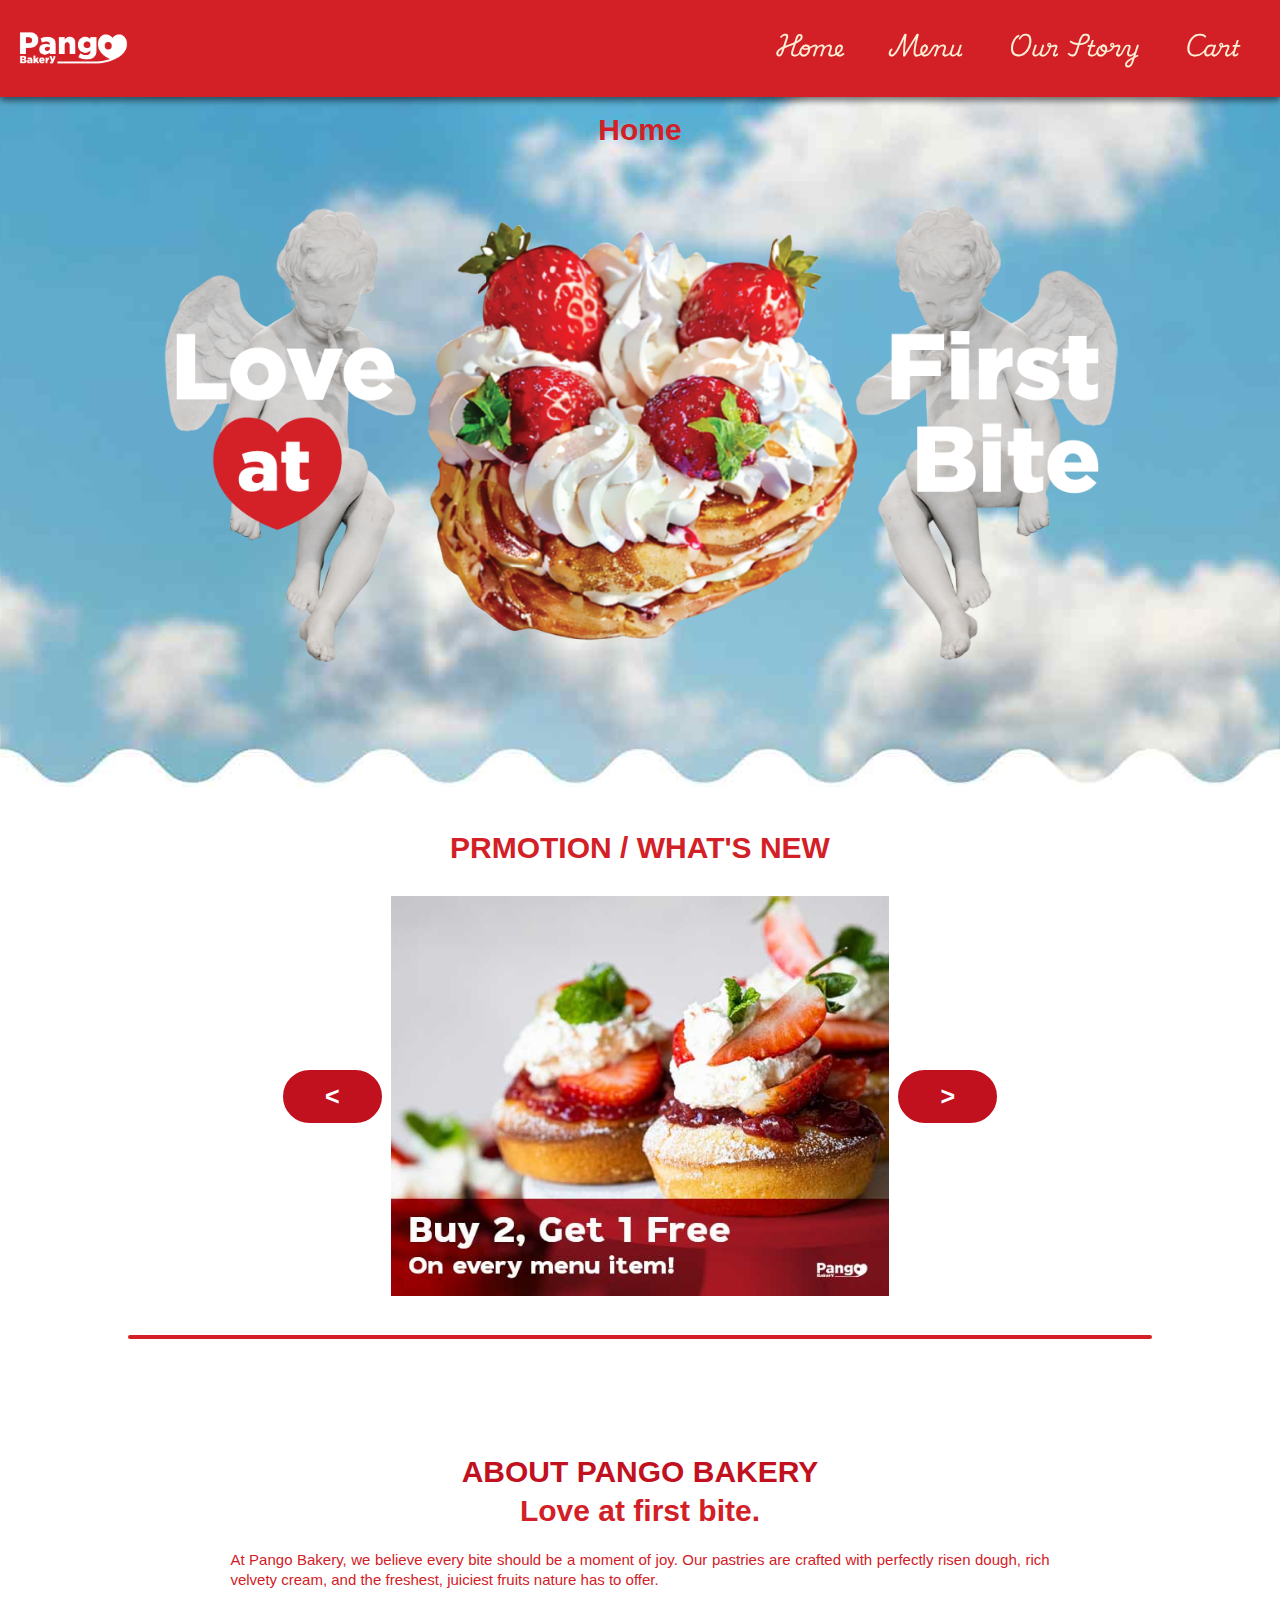
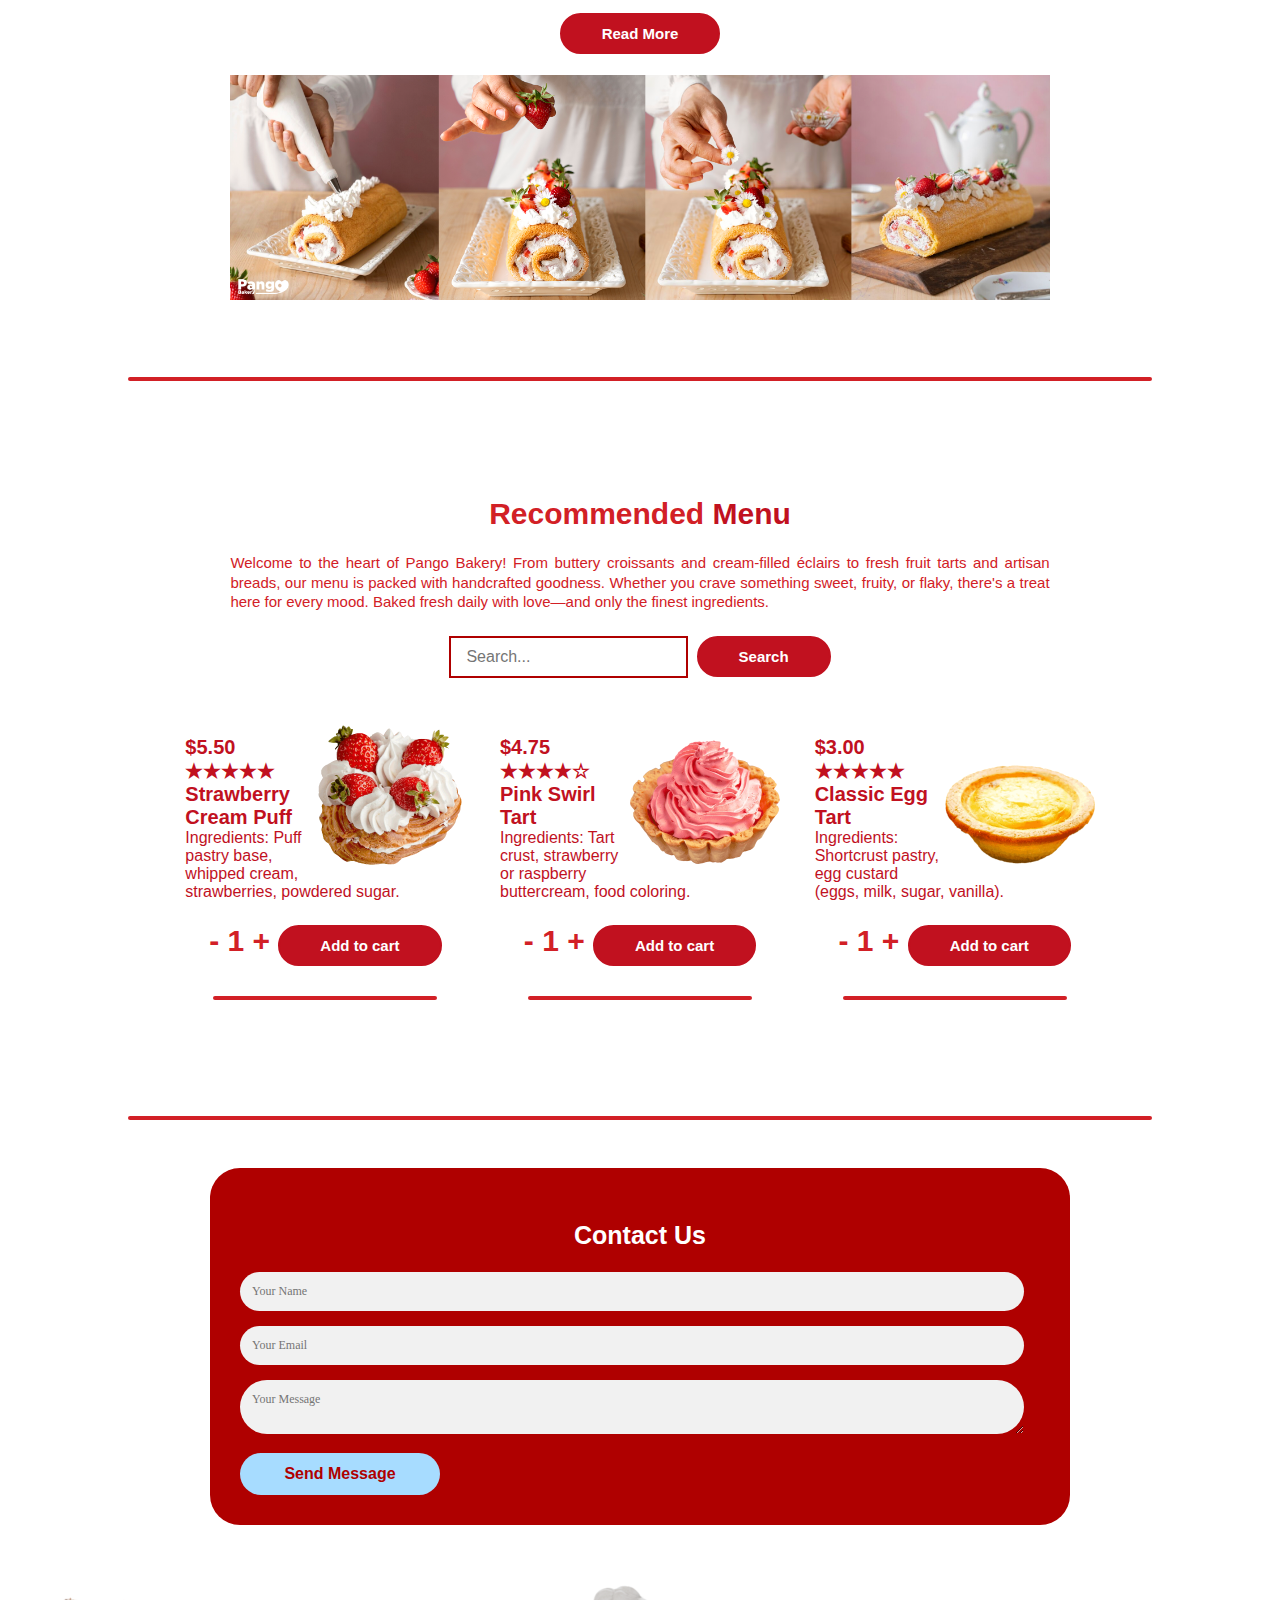
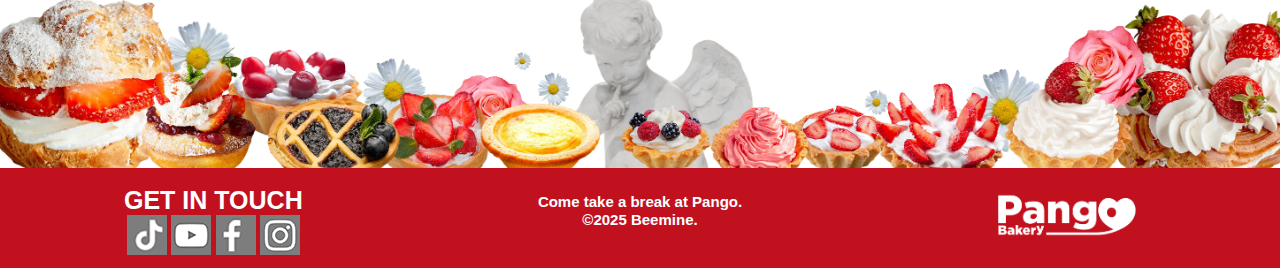
<file: index.html>
<!DOCTYPE html>
<html lang="en">
<head>
    <title>Final Assignment Multi Page Responsive Website</title>
    <meta charset="UTF-8">
    <meta name="viewport" content="width=device-width, initial-scale=1">
    <link rel="stylesheet" href="css/style.css" type="text/css">
    <script src="script.js"></script>

</head>

<body> 
    <nav>
        <div class="logo">
            <a href="index.html">
                <img src="img/Logo_White.png" alt="logo">
            </a>    
        </div>
        <div class="burger">&#9776;</div> <!-- Burger icon -->
        <div class="nav">
            <ol>
                <li><a href="index.html">Home</a></li>
                <li><a href="menu.html">Menu</a></li>
                <li><a href="ourstory.html">Our Story</a></li>
                <li><a href="#cart">Cart</a></li>
            </ol>
        </div>
    </nav>

    <div class="wrapper">
        <div class="header" >
          <h1>Home</h1>
          <div class="wiggle"><img src="img/M01_Main_Promo.png" alt="main"></div>
        </div>
        <div class="main">
            <section id="promotion">
                <div class="header-type">
                    <br>
                    <h1>PRMOTION / WHAT'S NEW</h1>
                    <section class="slider-nav">
                        <ul>
                            <li class="arrow">
                                <button class="previous">
                                   <
                                </button>
                            </li>
                            <div class="slider image">
                                <img class= "active" src="img/P01.jpg" alt="traveling01">
                                <img src="img/P02.jpg" alt="traveling02">
                                <img src="img/P03.jpg" alt="traveling03">
                                
                            </div>
                            <li class="arrow">
                                <button class="next">
                                    >
                                </button>
                            </li>
                        </ul>
                    </section>
                </div>
            </section>
            <hr>
            <section id="about">
                <div class="parent-container">
                   
                    <div class="text-container">
                        <h1>
                            <span class="highlight">ABOUT PANGO BAKERY</span> 
                            <br>
                             Love at first bite.
                        </h1>
                        <h2>
                            At Pango Bakery, we believe every bite should be a moment of joy. Our pastries are crafted with perfectly risen dough, rich velvety cream, and the freshest, juiciest fruits nature has to offer. 
                        </h2>
                        <h1><button><a href="ourstory.html">Read More</a></button></h1>
                        
                        <h1><img src="img/girl_roll.png" alt="Girl_bake" class="responsive" ></h1>   
                        <br> 
                    </div>
                </div>
            </section>
            <hr>
            <section id="bakery">
                <div class="parent-container">
                    <div class="text-container">
                        <h1>
                            Recommended <span class="highlight">Menu</span> 
                        </h1>
                        <h2>Welcome to the heart of Pango Bakery! From buttery croissants and cream-filled éclairs to fresh fruit tarts and artisan breads, our menu is packed with handcrafted goodness. Whether you crave something sweet, fruity, or flaky, there's a treat here for every mood. Baked fresh daily with love—and only the finest ingredients.</h2>
                        <h1><input type="text" placeholder="Search..." class="search-input">
                            <button><a href="menu.html">Search</a></button>
                        </h1>
                    </div>
                    
                    <div class="grid1">
                        <div class="bakery1">
                            <div class="menu-container">
                                <img src="img/B01_StrawberryCreamPuff copy.png" alt="B01">
                                <br>
                                <a> <h6>$5.50</h6>
                                    <h6>★★★★★</h6>
                                    <h6>Strawberry Cream Puff</h6>
                                    Ingredients: Puff pastry base, whipped cream, strawberries, powdered sugar.
                                    <h1>- 1 + <button>Add to cart</button> </h1>
                                    <hr>
                                </a>
                            </div>
                        </div>
                        
                        <div class="bakery2">
                            <div class="menu-container">
                                <img src="img/B02_PinkSwirlTart-.png" alt="B02">
                                <br>
                                <a> <h6>$4.75</h6>
                                    <h6>★★★★☆</h6>
                                    <h6>Pink Swirl Tart</h6>
                                    Ingredients: Tart crust, strawberry or raspberry buttercream, food coloring.
                                    <h1>- 1 + <button>Add to cart</button> </h1>
                                    <hr>
                                </a>
                            </div>
                        </div>

                        <div class="bakery3">
                            <div class="menu-container">
                                <img src="img/B03_ClassicEggTart.png" alt="B03">
                                <br>
                                <a> <h6>$3.00</h6>
                                    <h6>★★★★★</h6>
                                    <h6>Classic Egg Tart</h6>
                                    Ingredients: Shortcrust pastry, egg custard (eggs, milk, sugar, vanilla).
                                    <h1>- 1 + <button>Add to cart</button> </h1>
                                    <hr>
                                </a>
                            </div>
                        </div>
                    </div>
                </div>
            </section>
            <br>
            <hr>
            <div class="contact-section">
                <form class="contact-form">
                  <h2>Contact Us</h2>
                  <input type="text" placeholder="Your Name" required>
                  <input type="email" placeholder="Your Email" required>
                  <textarea placeholder="Your Message" required></textarea>
                  <button type="submit">Send Message</button>
                </form>
            </div>
        </div>
    </div>

    <footer>
        <section id="contact">
            <img src="img/footer.png" alt="Bakery_Footer" class="responsive2">
            <div class="flex">
                <div>
                    <br>
                        <span class="Contactfont">GET IN TOUCH</span>
                        <br>
                            <a href=""><img src="img/ic_ig.png" alt="IG"></a>
                            <a href=""><img src="img/ic_yt.png" alt="YOUTUBE"></a> 
                            <a href=""><img src="img/ic_fb.png" alt="FACEBOOK"></a>
                            <a href=""><img src="img/ic_tt.png" alt="TikTok"> </a>
                </div>
                <div>
                    <h5> Come take a break at Pango.
                        <br>
                        ©2025 Beemine.
                    </h5>
                </div>
                <div>
                    <br>
                    <img src=img/Logo_White.png width="150px" height="auto" alt="logo">
                </div>
            </div>     
        </section>
    </footer>
</body>
</html>
</file>
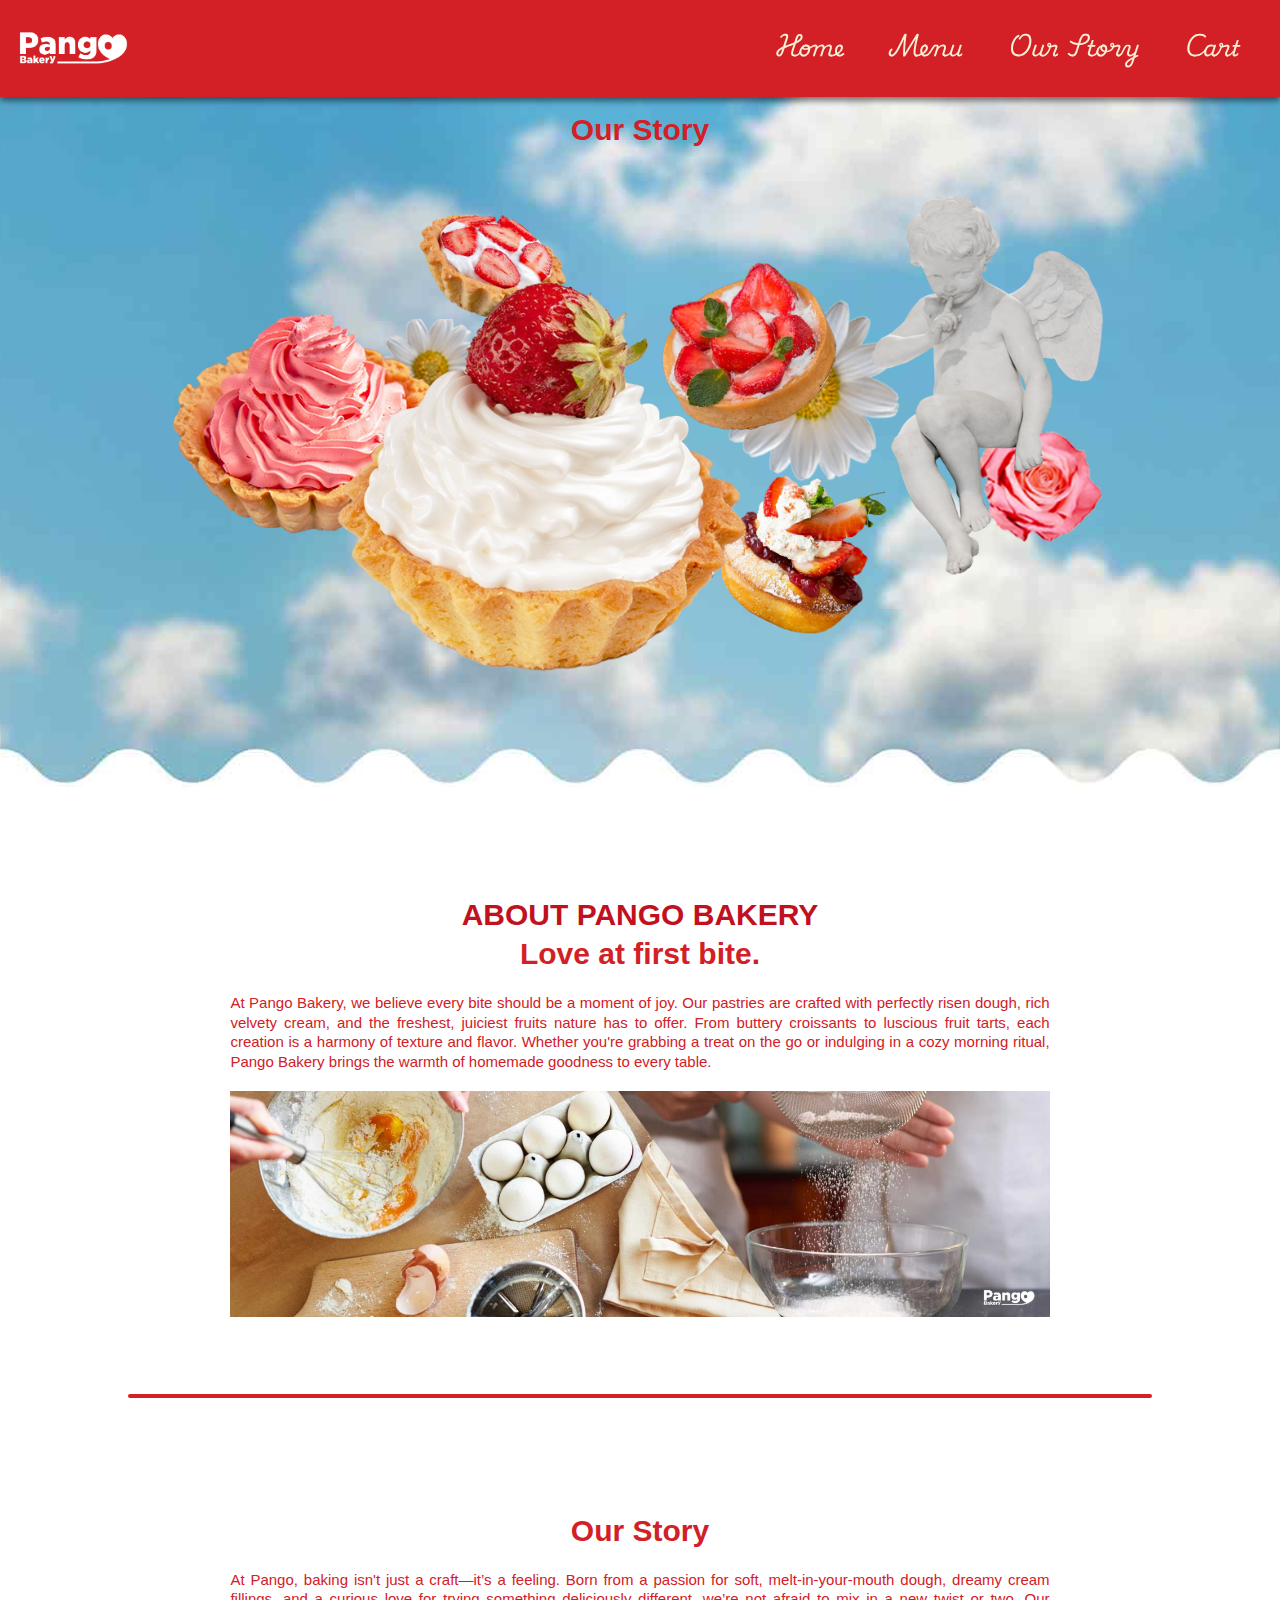
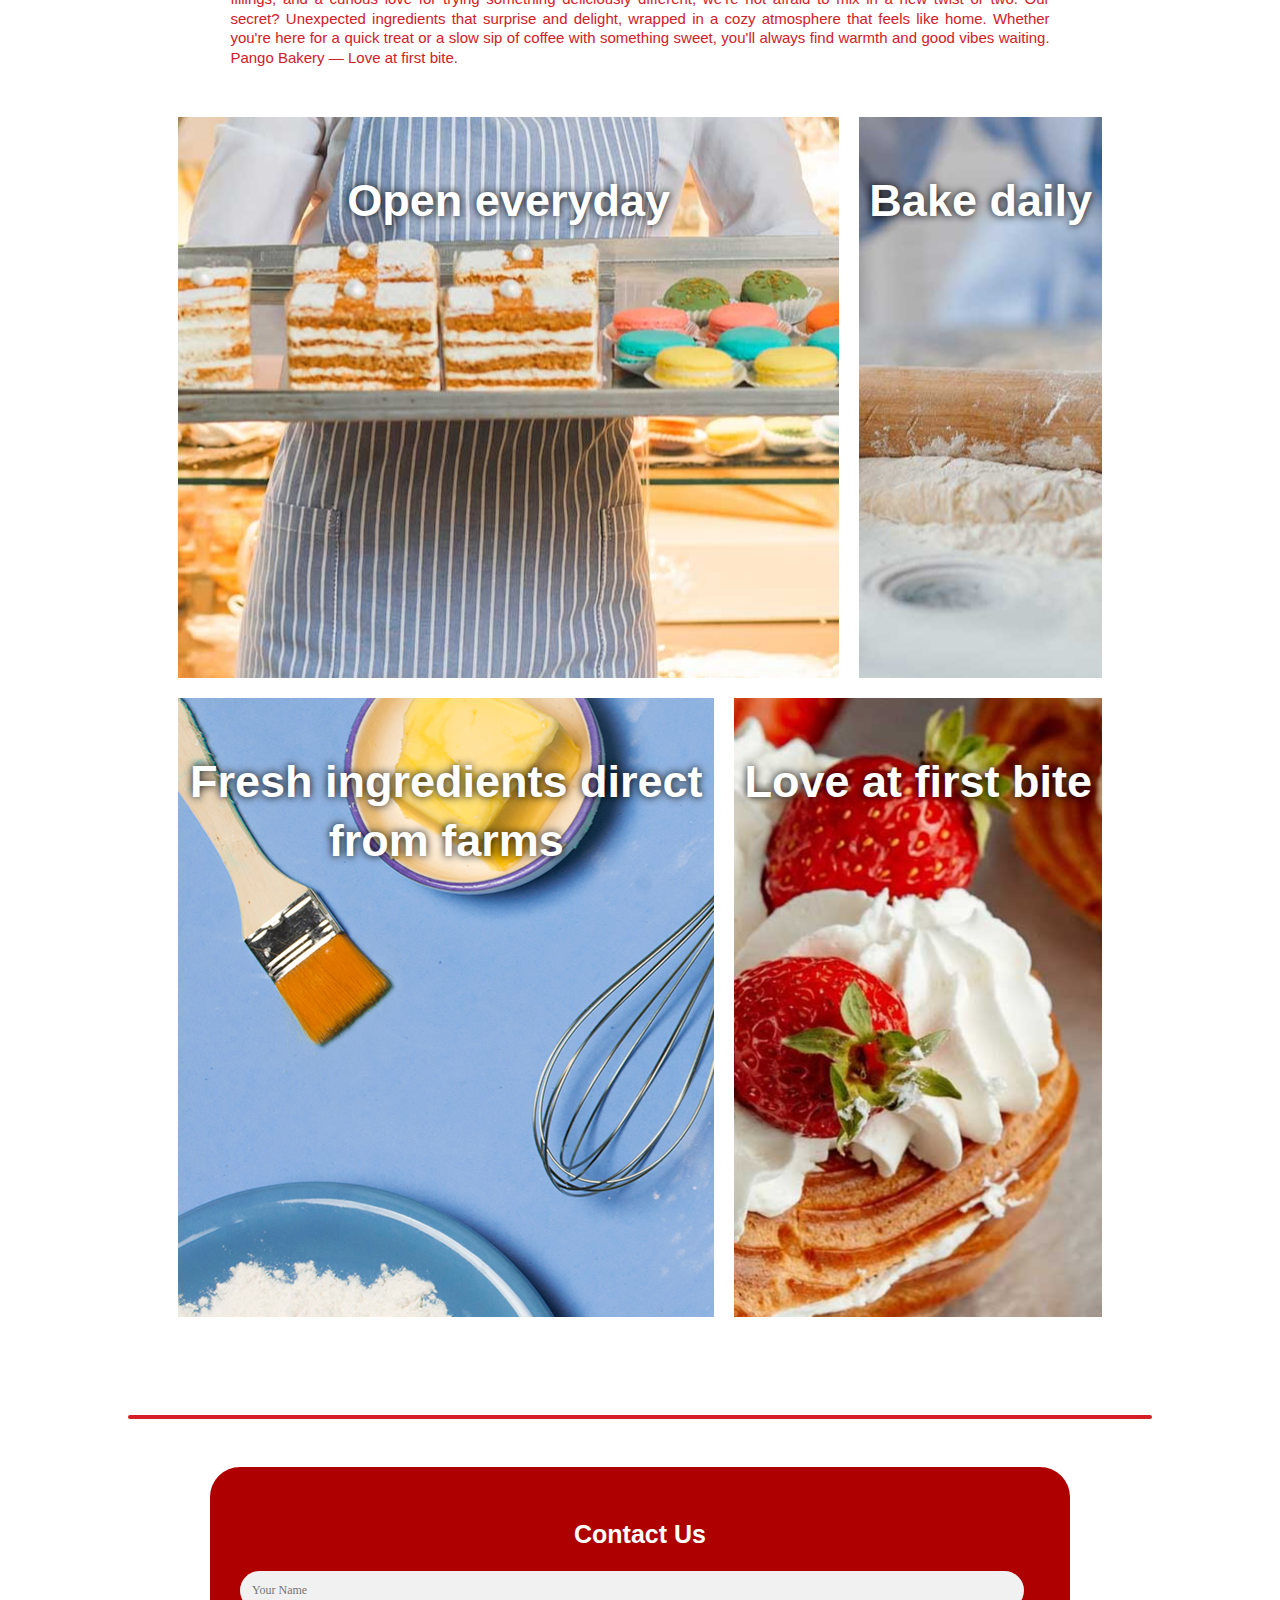
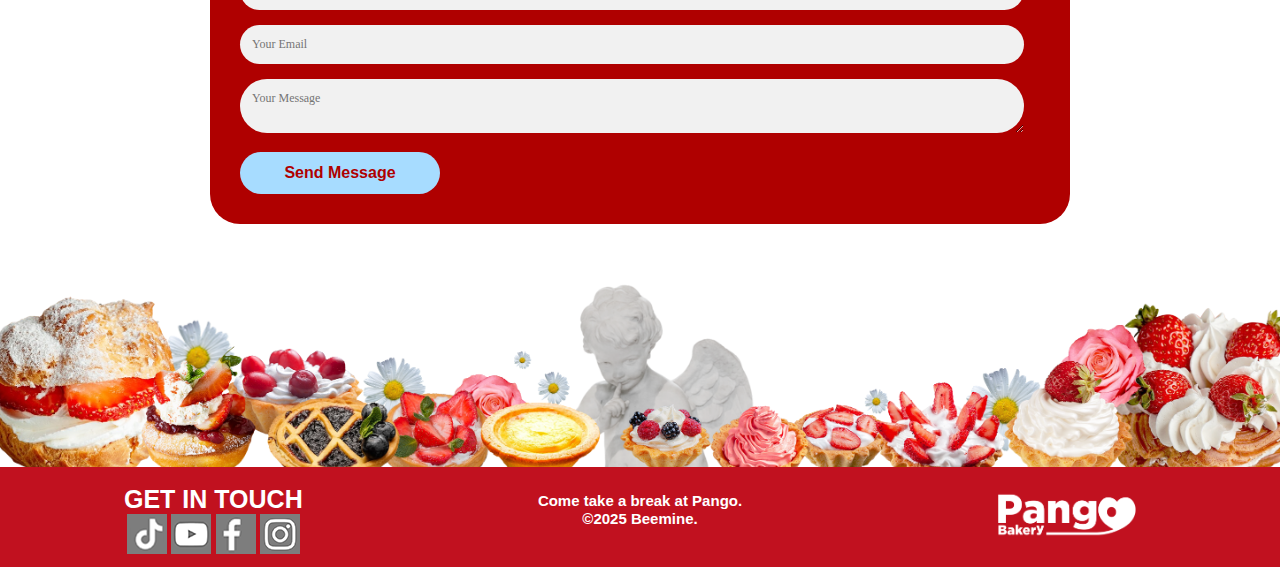
<file: ourstory.html>
<!DOCTYPE html>
<html lang="en">
<head>
    <title>Final Assignment Multi Page Responsive Website</title>
    <meta charset="UTF-8">
    <meta name="viewport" content="width=device-width, initial-scale=1">
    <link rel="stylesheet" href="css/style.css" type="text/css">
    <script src="script.js"></script> 

</head>

<body> 
    <nav>
        <div class="logo">
            <a href="index.html">
                <img src="img/Logo_White.png" alt="logo">
            </a>    
        </div>
        <div class="burger">&#9776;</div> <!-- Burger icon -->
        <div class="nav">
            <ol>
                <li><a href="index.html">Home</a></li>
                <li><a href="menu.html">Menu</a></li>
                <li><a href="ourstory.html">Our Story</a></li>
                <li><a href="#cart">Cart</a></li>
            </ol>
        </div>
    </nav>

    <div class="wrapper">
        <div class="header" >
          <h1>Our Story</h1>
          <div class="wiggle"><img src="img/M01_Main_Story.png" alt="main"></div>
        </div>
        
        <div class="main">
            <section id="about">
                <div class="parent-container">
                    <div class="text-container">
                        <h1>
                            <span class="highlight">ABOUT PANGO BAKERY</span> 
                            <br>
                             Love at first bite.
                        </h1>
                        <h2>
                            At Pango Bakery, we believe every bite should be a moment of joy. Our pastries are crafted with perfectly risen dough, rich velvety cream, and the freshest, juiciest fruits nature has to offer. From buttery croissants to luscious fruit tarts, each creation is a harmony of texture and flavor. Whether you're grabbing a treat on the go or indulging in a cozy morning ritual, Pango Bakery brings the warmth of homemade goodness to every table.
                        </h2>
                        <h1><img src="img/baking_pic.jpg" alt="Girl_bake" class="responsive" ></h1>   
                        <br> 
                    </div>
                </div>
            </section>
            <hr>
            <section id="bakery">
                <div class="parent-container">
                    <div class="text-container">
                        <h1>
                            Our Story
                        </h1>
                        <h2>
                            At Pango, baking isn't just a craft—it’s a feeling. Born from a passion for soft, melt-in-your-mouth dough, dreamy cream fillings, and a curious love for trying something deliciously different, we’re not afraid to mix in a new twist or two. Our secret? Unexpected ingredients that surprise and delight, wrapped in a cozy atmosphere that feels like home. Whether you're here for a quick treat or a slow sip of coffee with something sweet, you'll always find warmth and good vibes waiting.
                            Pango Bakery — Love at first bite.
                        </h2>
                    </div>
                    <div class="grid2-container">
                        <div class="item1"><h3>Open everyday</h3></div>
                        <div class="item2"><h3>Bake daily</h3></div>
                        <div class="item3"><h3>Love at first bite</h3></div>
                        <div class="item4"><h3>Fresh ingredients direct from farms</h3></div>
                    </div>
                </div>
            </section>
            <br>
            <hr>
            <div class="contact-section">
                <form class="contact-form">
                  <h2>Contact Us</h2>
                  <input type="text" placeholder="Your Name" required>
                  <input type="email" placeholder="Your Email" required>
                  <textarea placeholder="Your Message" required></textarea>
                  <button type="submit">Send Message</button>
                </form>
            </div>
        </div>
    </div>

    <footer>
        <section id="contact">
            <img src="img/footer.png" alt="Bakery_Footer" class="responsive2">
            <div class="flex">
                <div>
                    <br>
                        <span class="Contactfont">GET IN TOUCH</span>
                        <br>
                        <a href=""><img src="img/ic_ig.png" alt="IG"></a>
                        <a href=""><img src="img/ic_yt.png" alt="YOUTUBE"></a> 
                        <a href=""><img src="img/ic_fb.png" alt="FACEBOOK"></a>
                        <a href=""><img src="img/ic_tt.png" alt="TikTok"> </a> 
                </div>
                <div>
                    <h5> Come take a break at Pango.
                        <br>
                        ©2025 Beemine.
                    </h5>
                </div>
                <div>
                    <br>
                    <img src=img/Logo_White.png width="150px" height="auto" alt="logo">
                </div>
            </div>     
        </section>
    </footer>
    
</body>
</html>
</file>
<file: css/style.css>
/*Google.font*/
@import url('https://fonts.googleapis.com/css2?family=Pacifico&family=Playwrite+RO:wght@100..400&display=swap');

html {
    scroll-behavior: smooth;
    font-family: 24pt;
    background-color: #fff;
    font-family: sans-serif;
    color: #D22026;
}

p {
    font-weight: normal;
    font-size: 1.0em;
    font-optical-sizing: auto;
    padding-top: 0px;
}

body {
    margin: 0;
    overflow-x: hidden;
  }

/* text header */
h1 {
    font-size: 30px;
    font-family: sans-serif;
    font-weight: 900;
    color: #D22026;
    line-height: 130%;
    text-align: center;
}

/* text sub info */
h2 {
    font-size: 15px;
    font-family: sans-serif;
    font-weight: 500;
    color: #D22026;
    line-height: 130%;
}

/* Use in grid > text header */
h3 {
    font-size: 45px;
    font-family: sans-serif;
    font-weight: 900;
    color: #ffffff;
    line-height: 130%;
    text-align: center;
    text-shadow: 0px 0px 8px #000000;
}

/* Use in grid > text sub info */
h4 {
    font-size: 15px;
    font-family: sans-serif;
    font-weight: 500;
    color: #ffffff;
    line-height: 130%;
    text-shadow: 0px 0px 8px #602d14;
}

h5 {
    font-size: 15px;
    font-family: sans-serif;
    font-weight: 600;
    color: #ffffff;
    line-height: 120%;
    text-align: center;
    margin-inline: 20px;
}

h6 {
    font-weight: 900;
    font-size: 20px;
    margin: 0px 0px 0px 0px;
}

/* text highlight red*/
.highlight {
    color: #C1111F;
}

.Contactfont {
    font-size: 25px;
    font-weight: 900;
    color: #fff;
}

.parent-container {
    padding-top: 85px;
    padding-bottom: 0px;
    position: relative;
    text-align: justify;
    padding-inline: 10%;
}

.text-container {
    padding-inline: 10%;
}

.wrapper {
    width: 100vw;
    margin: auto;
    transition: .0.01s all ease-in-out; 
}

/*nav*/
nav {
    background-color: #D22026;
    box-shadow: 0 4px 6px rgba(0, 0, 0, 0.5);
    top: 0;
    color: #fff;
    padding: 0 0 30px 0;
    text-align: left;
    position: fixed;
    width: 100%;
    z-index: 1;
}

nav .logo {
    margin: auto;
    padding: 5px 0 0 15px;
    height: 0px;
}

nav .logo img {
    display: inline-block;
    height: 40px;
    width: auto;
    margin-top: 20px;
}

nav .nav {
    float: right;
    padding-top: 20px;
    text-align: center;
}

nav .nav ol {
    list-style-type: none;
    margin: 0;
    padding: 0;
}

nav .nav ol li {
    display: inline-block;
    text-align: center;
}

nav .nav ol li a {
    font-family: "Playwrite RO", cursive;
    text-decoration: none;
    color: #FDF0D6;
    font-weight: 700;
    font-size: 22px;
    transition: 0.2s all ease;
    padding-right: 40px;
}

nav .nav ol li a:hover {
    color: #ffffff;
    text-decoration: underline #ffffff 1.5px;
    text-underline-offset: 5px;
}

/* Burger icon style */
.burger {
    display: none;
    font-size: 30px;
    padding: 20px;
    cursor: pointer;
    color: #FDF0D6;
    position: absolute;
    right: 20px;
    top: 0;
}

/* web header */
.header {
    width: auto;
    height: 700px;
    background-image: url(../img/header_bg-main.jpg);
    background-repeat: repeat-x;
    background-position-x: center;
    background-position-y: center ;
    background-size:contain;
    padding-top: 10vh;
    text-align: center;
    color: #ffffff;
}

.header img {
    height: 70%;
    margin-top: 20px;
}

.header h2 {
    text-shadow: black;
}
button {
    padding: 10px 40px 10px 40px;
    margin-bottom: 0px;
    font-size: 0.5em;
    font-family: sans-serif;
    font-weight: 700;
    color: white;
    background-color: #C1111F;
    border: 2px solid #C1111F;
    border-radius: 30px;
}

button a {
    color: inherit;              
    text-decoration: none;
}

button:hover {
    background-color: #fff;
    border: 2px solid #C1111F;
    color: #C1111F;
    cursor: pointer;  
}

/* Grid1 (Bakery) */
.grid1 {
    display: grid;
    background-color: none;
    grid-template-columns: 1fr 1fr 1fr;
    grid-template-rows: auto auto;
    padding-inline: 20px;
    margin-inline: 30px;
    gap: 20px;
    justify-items: center;
}

.grid1 div {
    background-color: #fff;
    height: 350px;
    overflow: hidden;
}
.grid1 div:hover {
    transform: scale(1.03);
}

/* Grid2 */
.grid2-container {
    display: grid;
    height: 1200px;
    grid-template-columns: auto auto auto;
    background-color: none;
    padding: 20px;
    margin: 30px;
    gap: 20px;
}
.grid2-container > div {
    background-color: #f1f1f1;
    color:#000;
    padding: 10px;
    font-size: 30px;
    text-align: center;
    height: auto;
}
.grid2-container > div:hover {
    transform: scale(1.03);
    border-radius: 16px;
    border: 3px solid #C1111F;
}

.item1 {
    grid-column: 1 / 3;
    background-image: url(../img/I03_shop.jpg);
    background-position: center;
    background-repeat:no-repeat ;
}
.item2 {
    background-image: url(../img/I02_bake.jpg);
    background-position: center;
    background-repeat:no-repeat ;
}
.item3 {
    grid-column-start: 2;
    grid-column-end: 4;
    grid-row-start: 2;
    grid-row-end: 3;
    background-image: url(../img/I01_About_pic.jpg);
    background-position: center;
    background-repeat:no-repeat ;
}

.item4 {
    background-image: url(../img/I04_ingredient.jpg);
    background-repeat:no-repeat ;
}

/*Images responsive*/
.responsive {
    width: 100%;
    height: auto;
    text-align: center;
}
.responsive2 {
    width: 100%;
    height: auto;
    text-align: center;
}

.flex {
    display: flex;
    gap: 0px;
    margin-top: -5px;
}

.flex div {
    height: 90px;
    flex: 1;
    background-color:#C1111F;
    text-align: center;
    padding-bottom: 10px;  
}

.search-container {
    display: flex;
    margin: 20px;
    border: 1px solid #af0000;
    border-radius: 25px;
    overflow: hidden;
    background-color: #fff;
}
.search-input {
    border: 2px solid #af0000;
    padding: 10px 15px;
    width: 25%;
    outline: none;
    font-size: 16px;
    color: #af0000;
}

.menu-container{
    margin: 10px;
    width: 280px;
    text-align: left;
    background-color: #ffffff;
    padding: 10px;
}

.menu-container a {
    color: #C1111F;
}

.menu-container img {
    display: block;
    float: right;
    width: 150px;
    height: 150px;
}

hr {
    width: 80%;
    height: 4px;
    background-color: #D22026;
    margin-top: 30px;
    border: none;
    border-radius: 10px;
}

.contact-section {
    padding: 40px;
    display: flex;
    justify-content: center;
}
  
.contact-form {
    background: #af0000;
    padding: 30px;
    border-radius: 30px;
    width: 100%;
    max-width: 800px;
}
  
.contact-form h2 {
    text-align: center;
    font-size: 25px;
    font-family: sans-serif;
    font-weight: 700;
    color: #ffffff;
    line-height: 130%;
}

.contact-form input, .contact-form textarea {
    width: 95%;
    padding: 12px;
    margin-bottom: 15px;
    border: none;
    border-radius: 30px;
    background: #f1f1f1;
    font-family: "Raleway", serif;
    font-size: 12px;
}
  
.contact-form button {
    width: 200px;
    padding: 12px;
    border: none;
    border-radius: 30px;
    background: #a7dcff;
    color: #af0000;
    font-size: 16px;
}
  
.contact-form button:hover {
    background: #ffffff;
}

.slider-nav {
    justify-items: center;
}

.slider-nav ul {
    list-style: none;
    margin: 0;
    padding: 0;
    display: flex;
    align-items: center;  
}

.slider-nav li {
    display: -webkit-box;
    display: flex;
    -webkit-box-flex: 1;
    flex: 1;
    text-align: center;
}

.slider {
    display: flex;
    justify-content: center;
    align-items: center;
}
  
.slider img {
    display: none;
    height: 400px;
    width: auto;
}
  
.slider img.active {
    display: block;
    animation: fadeImg 0.8s;
    border-radius: 9px;
    border: 9px solid #ffffff;
}
  
.slider-nav .arrow {
    -webkit-box-flex: 0;
    flex: 0 0 15;
    height: 60px;
    font-size: 50px;
    align-items: center; 
    display: flex;       
    justify-content: center; 
} 

.slider-nav span {
    display: black;
    width: 100%;
} 

@keyframes wiggle {
    0%   { transform: rotate(0deg); }
    25%  { transform: rotate(5deg); }
    50%  { transform: rotate(-5deg); }
    75%  { transform: rotate(5deg); }
    100% { transform: rotate(0deg); }
}
  
.wiggle {
    display: inline-block;
    height: 100%;
    animation: wiggle 4s ease-in-out infinite;
}


/* Tablet screen */
@media screen and (max-width:1200px) {
   
    .wrapper {
       width: 100vw;
    }
    nav .nav {
        margin-top: 5px;
        float: right;
    }
    
    nav .nav ol li {
        padding: center;
    }
    .header {
        height: 500px;
        margin-top: 50px;
        padding-top: 50px;
    }
    .header img {
        height: 70%;
        margin-top: 0px;
    }

    .grid1 {
        grid-template-columns: 1fr 1fr ;
    }

    .grid2-container {
        grid-template-columns: 1fr 1fr ;
    }

    .item1 {
        grid-column: 1;
    }

    .item3 {
        grid-column: 1;
        grid-row-start: 2;
        grid-row-end: 2;
    }
   
    .responsive {
        width: 100%;
    }
    .parent-container {
        padding-top: 20px;
        padding-bottom: 0px;
        padding-inline: 0%;
    }
}

/* Mobile screen */
@media screen and (max-width: 800px) {
    .burger {
        display: block;
    }

    nav {
        height: 50px;
    }

    nav .nav {
        width: 25%;
        display: none;
        background-color: rgba(221, 25, 38, 0.68);        
        position: absolute;
        top: 70px;
        right: 0;
        padding: 10px 20px;
        text-align: left;
    }

    nav .nav.active {
        display: block;
    }

    nav .nav ol li {
        display: block;
        padding: 10px 0;
    }

    nav .nav ol li a {
        font-size: 15px;
        padding: 5px;
    }

    .header {
        height: 280px;
        padding-top: 35px;
    }

    .header img {
        height: 65%;
        text-align: center;
    }

    .grid1 {
        grid-template-columns: 1fr;
    }

    .grid2-container {
        grid-template-columns: 1fr;
        height: 2000px;
    }

    .item3 {
        grid-row: 3;
    }

    .flex {
        flex-direction: column;
        height: 60px;
    }

    .parent-container {
        padding-top: 10px;
        padding-bottom: 0px;
        padding-inline: 0%;
    }

    .slider img {
        display: none;
        height: 200px;
        width: auto;
    }
}
</file>
